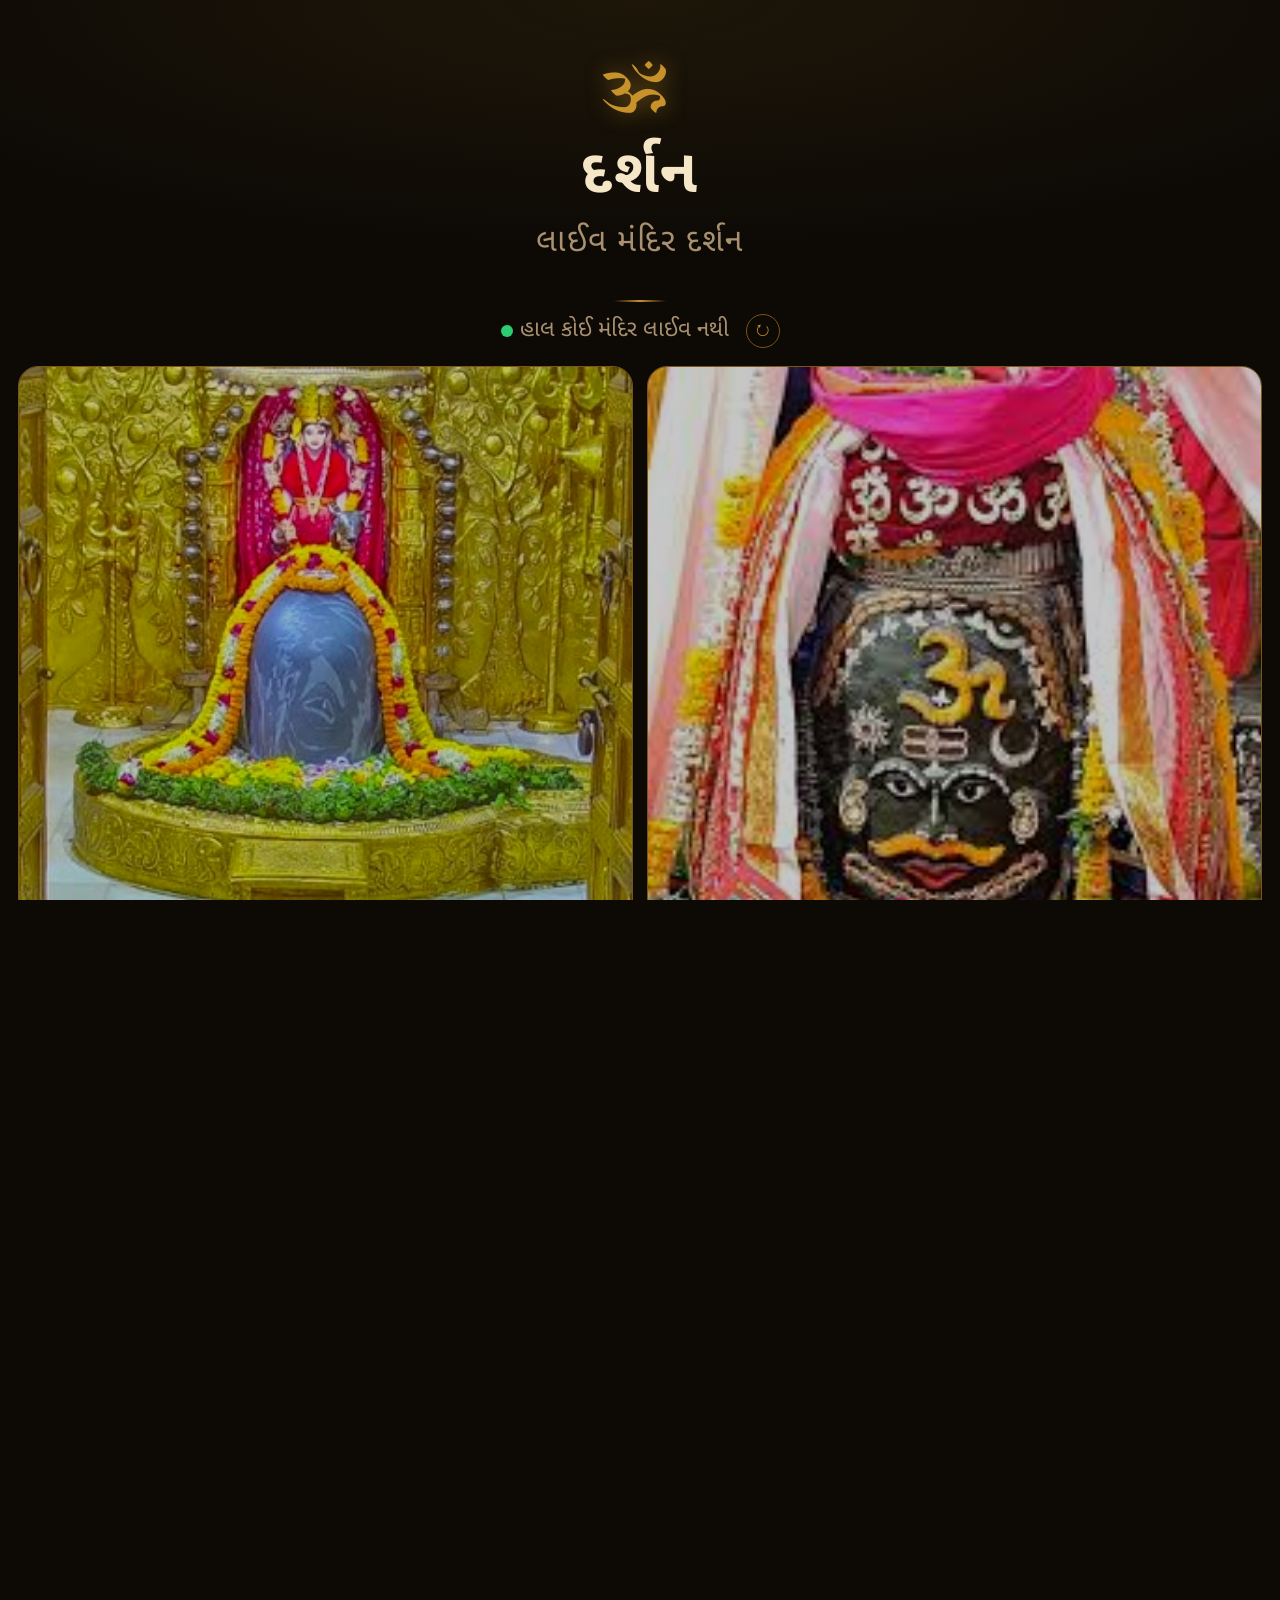
<file: index.html>
<!DOCTYPE html>
<html lang="gu">
<head>
  <meta charset="UTF-8" />
  <meta name="viewport" content="width=device-width, initial-scale=1.0, viewport-fit=cover" />
  <meta name="apple-mobile-web-app-capable" content="yes" />
  <meta name="apple-mobile-web-app-status-bar-style" content="black-translucent" />
  <meta name="apple-mobile-web-app-title" content="દર્શન" />
  <title>દર્શન</title>

  <link rel="preconnect" href="https://fonts.googleapis.com">
  <link rel="preconnect" href="https://fonts.gstatic.com" crossorigin>
  <link href="https://fonts.googleapis.com/css2?family=Noto+Sans+Gujarati:wght@400;600;700&display=swap" rel="stylesheet">
  <link rel="stylesheet" href="css/style.css">
</head>
<body>

<!-- ═══════════════════════════
     HOME SCREEN
════════════════════════════ -->
<div class="screen" id="home">
  <div class="home-inner">

    <div class="home-header">
      <div class="om">ॐ</div>
      <div class="title">દર્શન</div>
      <div class="subtitle">લાઈવ મંદિર દર્શન</div>
    </div>

    <div class="divider"></div>

    <div class="status">
      <div class="sdot" id="sdot"></div>
      <span id="stext">સ્થિતિ તપાસવામાં આવી રહી છે...</span>

      <button id="refresh" class="refresh-btn">
          ↻
      </button>
  </div>

    <div class="grid" id="grid"></div>

  </div>
</div>

<!-- ═══════════════════════════
     PLAYER SCREEN
════════════════════════════ -->
<div class="screen hidden" id="player">

  <!-- corner ornaments -->
  <div class="orn orn-tl"><svg viewBox="0 0 26 26"><path d="M2 24V2h22" stroke="#c8922a" stroke-width="2" stroke-linecap="round" fill="none"/><circle cx="2" cy="2" r="2" fill="#c8922a"/></svg></div>
  <div class="orn orn-tr"><svg viewBox="0 0 26 26"><path d="M2 24V2h22" stroke="#c8922a" stroke-width="2" stroke-linecap="round" fill="none"/><circle cx="2" cy="2" r="2" fill="#c8922a"/></svg></div>
  <div class="orn orn-bl"><svg viewBox="0 0 26 26"><path d="M2 24V2h22" stroke="#c8922a" stroke-width="2" stroke-linecap="round" fill="none"/><circle cx="2" cy="2" r="2" fill="#c8922a"/></svg></div>
  <div class="orn orn-br"><svg viewBox="0 0 26 26"><path d="M2 24V2h22" stroke="#c8922a" stroke-width="2" stroke-linecap="round" fill="none"/><circle cx="2" cy="2" r="2" fill="#c8922a"/></svg></div>

  <div class="p-frame" id="frame-container">
    <div id="frame"></div>
  </div>

  <!-- invisible tap catcher (re-shows back button) -->
  <div class="tap-catch" id="catch"></div>

  <!-- back chevron -->
  <button class="back" id="back" aria-label="પાછા">
    <svg viewBox="0 0 24 24"><polyline points="15 18 9 12 15 6"/></svg>
  </button>

</div>

<!-- ═══════════════════════════
     OFFLINE INTERSTITIAL
════════════════════════════ -->
<div class="screen hidden" id="offline-screen">

  <div class="offline-inner">
    <div class="offline-om">ॐ</div>
    <div class="offline-temple-name" id="offline-temple-name"></div>

    <div class="offline-icon">🙏</div>

    <p class="offline-msg" id="offline-msg">હાલ લાઈવ નથી</p>
    <p class="offline-sub" id="offline-sub">છેલ્લા વિડિઓ YouTube પર જોઈ શકો છો</p>

    <button class="offline-btn" id="offline-open-btn">
      YouTube પર જુઓ
    </button>

    <button class="offline-back-btn" id="offline-back-btn">
      ← પાછા જાઓ
    </button>
  </div>

</div>

<script src="js/app.js"></script>
</body>
</html>
</file>
<file: css/style.css>
/* ══════════════════════════════
   DESIGN TOKENS
══════════════════════════════ */
:root {
  --bg:        #0d0a06;
  --card-bg:   #1e1508;
  --gold:      #c8922a;
  --gold-lite: #e8b84b;
  --gold-dim:  #7a5618;
  --saffron:   #d4621a;
  --cream:     #f5e6c8;
  --cream-dim: #a89070;
  --live:      #2ecc71;
  --radius:    20px;
  --font:      'Noto Sans Gujarati', sans-serif;
}

/* ══════════════════════════════
   RESET
══════════════════════════════ */
*, *::before, *::after {
  box-sizing: border-box;
  margin: 0;
  padding: 0;
}

html, body {
  height: 100%;
  min-height: 100%;
  overflow-x: hidden;
  overflow-y: auto;
  background: var(--bg);
  font-family: var(--font);
  -webkit-font-smoothing: antialiased;
  -webkit-overflow-scrolling: touch;
}

body {
  position: relative;
  overscroll-behavior-y: none;
}

/* ══════════════════════════════
   SCREEN TRANSITIONS
══════════════════════════════ */
.screen {
  position: relative;
  width: 100%;
  min-height: 100vh;
  display: flex;
  flex-direction: column;
  transition: opacity 0.35s ease, transform 0.35s ease;
  overflow: visible;
}
.screen.hidden {
  display: none;
}

/* ══════════════════════════════
   HOME SCREEN
══════════════════════════════ */
#home {
  background: var(--bg);
  overflow-y: auto;
  -webkit-overflow-scrolling: touch;
}

/* ambient glow behind header */
#home::before {
  content: '';
  position: fixed;
  top: 0; left: 0; right: 0;
  height: 260px;
  background: radial-gradient(ellipse 70% 100% at 50% 0%, rgba(200,146,42,0.09) 0%, transparent 100%);
  pointer-events: none;
  z-index: 0;
}

.home-inner {
  position: relative;
  z-index: 1;
  min-height: 100%;
}

/* header */
.home-header {
  padding: 56px 24px 18px;
  text-align: center;
}

.om {
  font-size: 4.5rem;
  color: var(--gold);
  line-height: 1;
  margin-bottom: 10px;
  text-shadow: 0 0 20px rgba(200,146,42,0.55);
}

.title {
  font-size: 3.8rem;
  font-weight: 700;
  color: var(--cream);
  letter-spacing: 0.03em;
}

.subtitle {
  font-size: 2rem;
  color: var(--cream-dim);
  margin-top: 5px;
  letter-spacing: 0.04em;
}

.divider {
  width: 52px;
  height: 1.5px;
  background: linear-gradient(90deg, transparent, var(--gold), transparent);
  margin: 18px auto 12px;
}

/* live-check status strip */
.status {
  display: flex;
  align-items: center;
  justify-content: center;
  gap: 7px;
  padding-bottom: 18px;
  font-size: 1.4rem;
  color: var(--cream-dim);
}

.sdot {
  width: 12px; height: 12px;
  border-radius: 50%;
  background: #555;
  flex-shrink: 0;
  transition: background 0.4s;
}
.sdot.checking { background: var(--gold); animation: blink 1.1s infinite; }
.sdot.done     { background: var(--live); }

@keyframes blink {
  0%, 100% { opacity: 1; }
  50%       { opacity: 0.25; }
}

.refresh-btn {
  margin-left: 10px;
  width: 34px;
  height: 34px;
  border-radius: 50%;
  border: 1px solid var(--gold-dim);
  background: transparent;
  color: var(--gold);
  font-size: 1rem;
  cursor: pointer;
  transition: .15s;
}

.refresh-btn:active {
  transform: scale(.9);
  border-color: var(--gold);
}

/* ══════════════════════════════
   TEMPLE GRID
══════════════════════════════ */
.grid {
  display: grid;
  grid-template-columns: 1fr 1fr;
  gap: 14px;
  padding: 0 18px 48px;
}

/* ── Card ── */
.card {
  position: relative;
  border-radius: var(--radius);
  overflow: hidden;
  background: var(--card-bg);
  border: 1.5px solid var(--gold-dim);
  cursor: pointer;
  touch-action: manipulation;
  -webkit-tap-highlight-color: transparent;
  transition: transform 0.15s ease, box-shadow 0.15s ease, border-color 0.15s ease;
  aspect-ratio: 3/4;
  display: flex;
  flex-direction: column;
  -webkit-user-select: none;
  user-select: none;
}

.card:active {
  transform: scale(0.95);
  border-color: var(--gold);
  box-shadow: 0 0 28px rgba(200,146,42,0.4);
}

.card-img {
  width: 100%;
  flex: 1;
  min-height: 0;
  object-fit: cover;
  object-position: center top;
  display: block;
  filter: brightness(0.78) saturate(1.15);
}

.card-fallback {
  flex: 1;
  display: none;
  align-items: center;
  justify-content: center;
  font-size: 3.5rem;
  background: linear-gradient(150deg, #2a1a06, #110b03);
}

.card-info {
  flex-shrink: 0;
  padding: 11px 12px 13px;
  background: linear-gradient(0deg, rgba(8,5,0,0.98) 55%, rgba(8,5,0,0.5) 100%);
}

.card-name {
  font-size: 1.8rem;
  font-weight: 700;
  color: var(--cream);
  line-height: 1.3;
  margin-bottom: 5px;
}

/* status badges */
.badge {
  display: inline-flex;
  align-items: center;
  gap: 5px;
  font-size: 1.2rem;
  font-weight: 600;
  padding: 2px 8px;
  border-radius: 999px;
}
.badge.live    { background: rgba(46,204,113,.15); color: var(--live);  border: 1px solid rgba(46,204,113,.4); }
.badge.offline { background: rgba(90,90,90,.15);   color: #777;         border: 1px solid rgba(90,90,90,.3);  }
.badge.loading { background: rgba(200,146,42,.12); color: var(--gold);  border: 1px solid rgba(200,146,42,.3);}
.badge.upcoming { background: rgba(212,98,26,.15); color: var(--saffron); border: 1px solid rgba(212,98,26,.4); }

.bdot {
  width: 9px; height: 9px;
  border-radius: 50%;
  background: currentColor;
}
.badge.live .bdot { animation: blink 1.2s infinite; }

/* ══════════════════════════════
   PLAYER SCREEN
══════════════════════════════ */
#player {
  background: #000;
}

.p-frame {
  position: absolute;
  inset: 0;
  width: 100%; height: 100%;
  border: none;
}
.p-frame iframe {
  width: 100% !important;
  height: 100% !important;
  border: none;
}

/* invisible overlay that re-shows the back button on tap */
.tap-catch {
  position: absolute;
  inset: 0;
  z-index: 10;
  background: transparent;
  cursor: default;
  -webkit-tap-highlight-color: transparent;
}

/* back chevron */
.back {
  position: absolute;
  top: max(18px, env(safe-area-inset-top, 18px));
  left: 18px;
  z-index: 20;
  width: 120px; height: 120px;
  border-radius: 50%;
  background: rgba(0,0,0,0.62);
  backdrop-filter: blur(14px);
  -webkit-backdrop-filter: blur(14px);
  border: 1.5px solid rgba(200,146,42,0.45);
  display: flex; align-items: center; justify-content: center;
  cursor: pointer;
  -webkit-tap-highlight-color: transparent;
  opacity: 0;
  pointer-events: none;
  transition: opacity 0.35s ease;
}
.back.show {
  opacity: 1;
  pointer-events: auto;
}
.back:active { transform: scale(0.88); }
.back svg {
  width: 52px; height: 52px;
  stroke: var(--gold-lite);
  fill: none;
  stroke-width: 2.5;
  stroke-linecap: round;
  stroke-linejoin: round;
}

/* corner ornaments */
.orn {
  position: absolute;
  width: 26px; height: 26px;
  pointer-events: none;
  z-index: 5;
  opacity: 0.3;
}
.orn svg { width: 100%; height: 100%; }
.orn-tl { top: 0; left: 0; }
.orn-tr { top: 0; right: 0;    transform: scaleX(-1); }
.orn-bl { bottom: 0; left: 0;  transform: scaleY(-1); }
.orn-br { bottom: 0; right: 0; transform: scale(-1);  }

/* ══════════════════════════════
   OFFLINE INTERSTITIAL SCREEN
══════════════════════════════ */
#offline-screen {
  background: var(--bg);
  align-items: center;
  justify-content: center;
}

/* same ambient glow as home */
#offline-screen::before {
  content: '';
  position: fixed;
  top: 0; left: 0; right: 0;
  height: 260px;
  background: radial-gradient(ellipse 70% 100% at 50% 0%, rgba(200,146,42,0.09) 0%, transparent 100%);
  pointer-events: none;
}

.offline-inner {
  position: relative;
  z-index: 1;
  display: flex;
  flex-direction: column;
  align-items: center;
  text-align: center;
  padding: 32px 28px;
  gap: 0;
}

.offline-om {
  font-size: 3rem;
  color: var(--gold);
  text-shadow: 0 0 24px rgba(200,146,42,0.5);
  margin-bottom: 12px;
}

.offline-temple-name {
  font-size: 1.5rem;
  font-weight: 700;
  color: var(--cream);
  margin-bottom: 28px;
  letter-spacing: 0.03em;
}

.offline-icon {
  font-size: 4rem;
  margin-bottom: 22px;
  line-height: 1;
  filter: drop-shadow(0 0 12px rgba(200,146,42,0.3));
}

.offline-msg {
  font-size: 1.25rem;
  font-weight: 700;
  color: var(--cream);
  margin-bottom: 10px;
}

.offline-sub {
  font-size: 0.9rem;
  color: var(--cream-dim);
  margin-bottom: 36px;
  line-height: 1.6;
  max-width: 240px;
}

/* big YouTube button */
.offline-btn {
  width: 100%;
  max-width: 280px;
  padding: 20px 24px;
  background: linear-gradient(135deg, var(--saffron), #b84e12);
  color: #fff;
  font-family: var(--font);
  font-size: 1.1rem;
  font-weight: 700;
  border: none;
  border-radius: var(--radius);
  cursor: pointer;
  -webkit-tap-highlight-color: transparent;
  box-shadow: 0 6px 24px rgba(212,98,26,0.4);
  transition: transform 0.12s ease, box-shadow 0.12s ease;
  margin-bottom: 16px;
}
.offline-btn:active {
  transform: scale(0.95);
  box-shadow: 0 2px 12px rgba(212,98,26,0.3);
}

/* subtle back link */
.offline-back-btn {
  background: none;
  border: 1px solid var(--gold-dim);
  color: var(--cream-dim);
  font-family: var(--font);
  font-size: 0.95rem;
  padding: 14px 28px;
  border-radius: var(--radius);
  cursor: pointer;
  -webkit-tap-highlight-color: transparent;
  transition: border-color 0.15s ease, color 0.15s ease;
  width: 100%;
  max-width: 280px;
}
.offline-back-btn:active {
  border-color: var(--gold);
  color: var(--cream);
}
</file>
